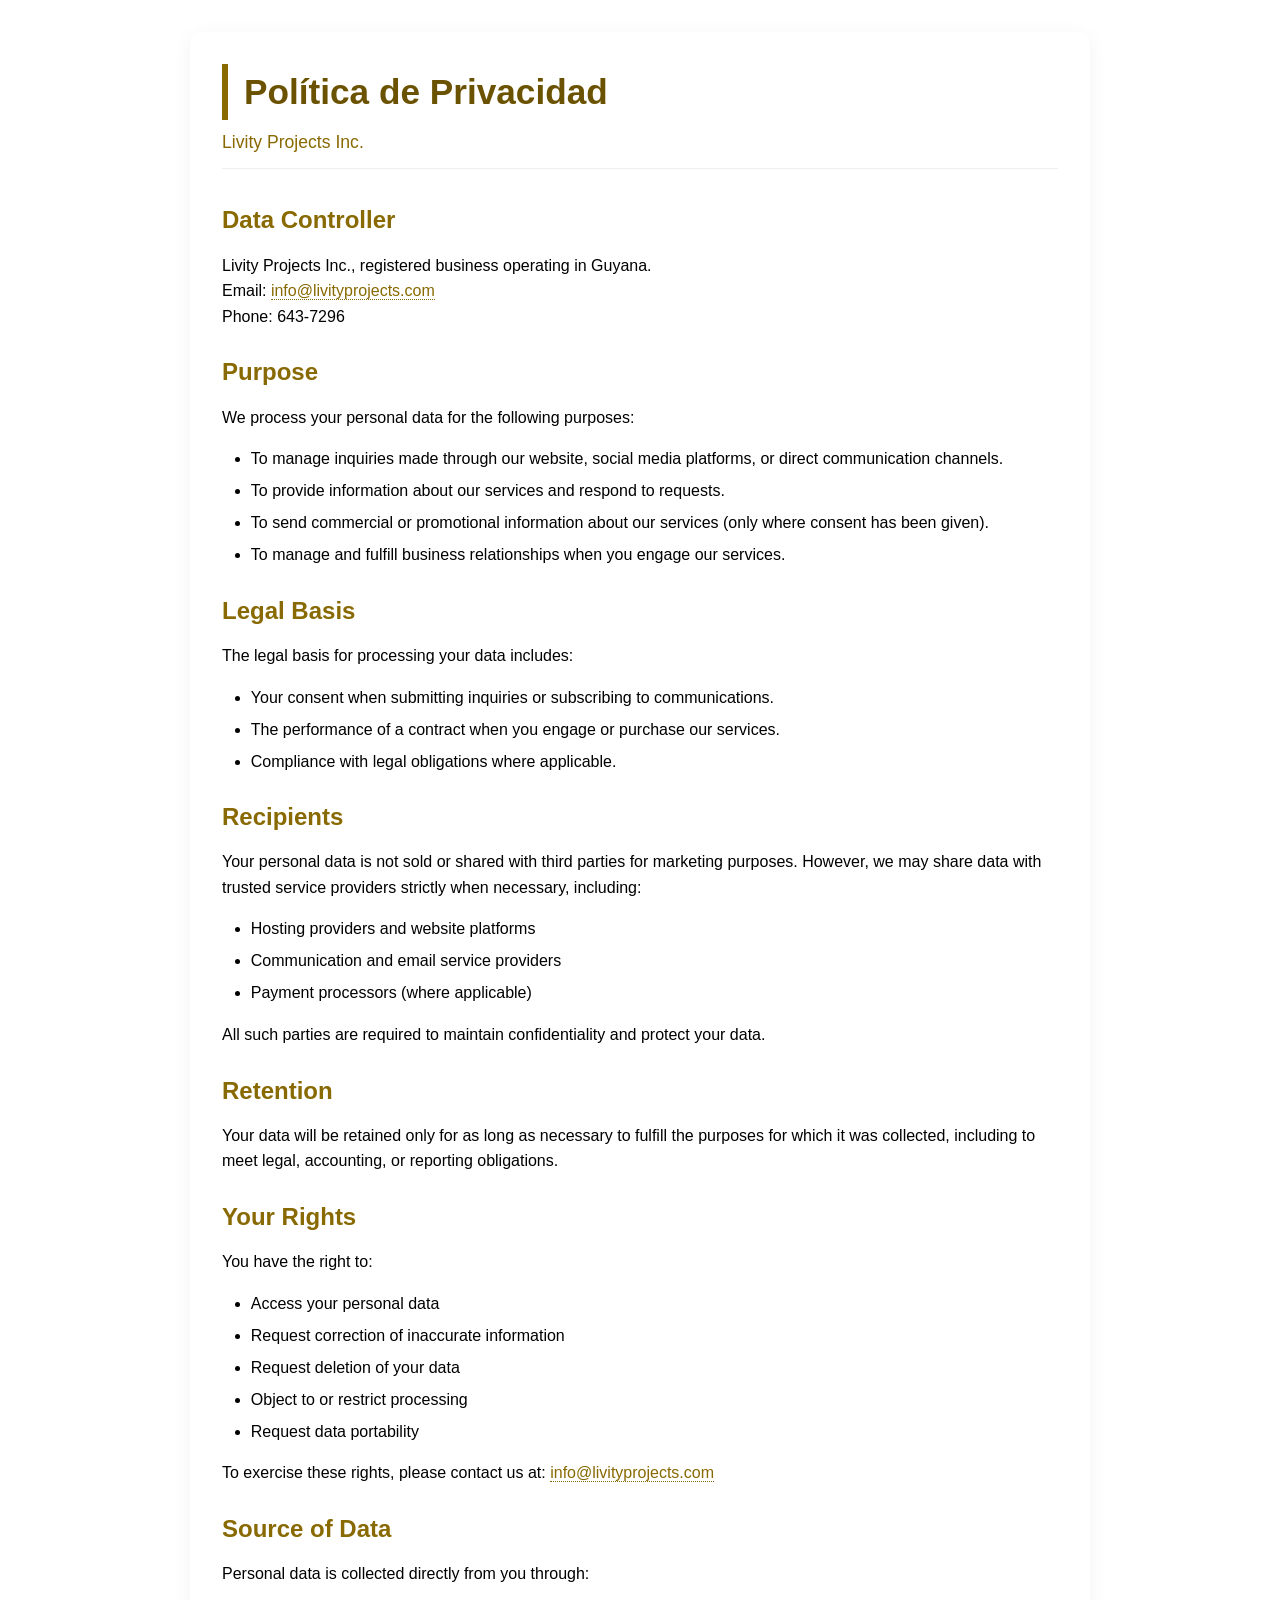
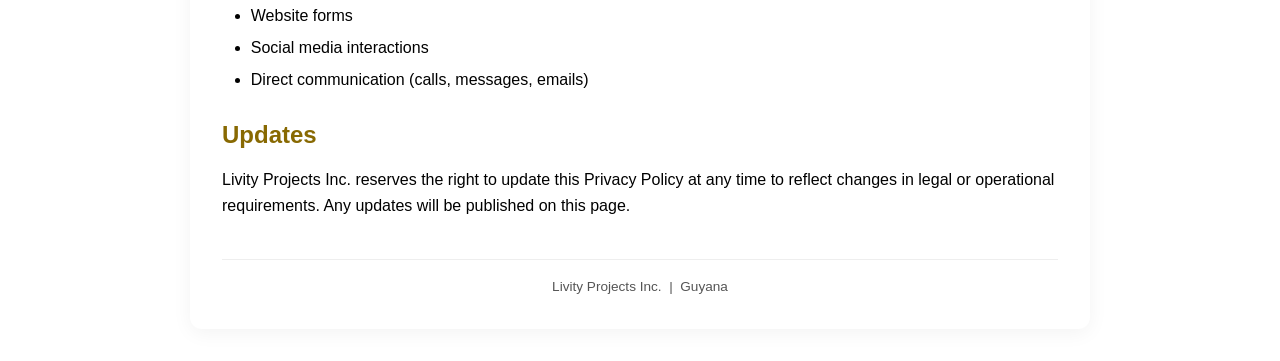
<file: privacyPolicy.html>
<!DOCTYPE html>
<html lang="es">
<head>
    <meta charset="UTF-8">
    <meta name="viewport" content="width=device-width, initial-scale=1.0">
    <title>Política de Privacidad | Livity Projects Inc.</title>
    <style>
        * {
            margin: 0;
            padding: 0;
            box-sizing: border-box;
        }

        body {
            background-color: #ffffff;
            font-family: 'Segoe UI', Tahoma, Geneva, Verdana, sans-serif;
            color: #000000;
            line-height: 1.6;
            padding: 2rem 1rem;
        }

        .container {
            max-width: 900px;
            margin: 0 auto;
            background: #ffffff;
            border-radius: 12px;
            box-shadow: 0 4px 20px rgba(0,0,0,0.05);
            padding: 2rem;
        }

        h1 {
            font-size: 2.2rem;
            color: #6b5201;
            border-left: 6px solid #886902;
            padding-left: 1rem;
            margin-bottom: 0.5rem;
        }

        .subhead {
            font-size: 1.1rem;
            color: #886902;
            margin-bottom: 2rem;
            border-bottom: 1px solid #eee;
            padding-bottom: 0.75rem;
        }

        h2 {
            font-size: 1.5rem;
            color: #886902;
            margin: 1.5rem 0 0.8rem 0;
            font-weight: 600;
        }

        h3 {
            font-size: 1.2rem;
            color: #6b5201;
            margin: 1.2rem 0 0.5rem 0;
        }

        p {
            margin-bottom: 1rem;
        }

        ul, ol {
            margin: 0.8rem 0 1rem 1.8rem;
        }

        li {
            margin-bottom: 0.4rem;
        }

        a {
            color: #886902;
            text-decoration: none;
            border-bottom: 1px dotted #886902;
        }

        a:hover {
            color: #6b5201;
            border-bottom: 1px solid #6b5201;
        }

        .footer-note {
            margin-top: 2.5rem;
            padding-top: 1rem;
            font-size: 0.85rem;
            text-align: center;
            border-top: 1px solid #eee;
            color: #555;
        }

        @media (max-width: 600px) {
            .container {
                padding: 1.5rem;
            }
            h1 {
                font-size: 1.8rem;
            }
            h2 {
                font-size: 1.3rem;
            }
        }
    </style>
</head>
<body>
<div class="container">
    <h1>Política de Privacidad</h1>
    <div class="subhead">Livity Projects Inc.</div>

    <h2>Data Controller</h2>
    <p>Livity Projects Inc., registered business operating in Guyana.<br>
    Email: <a href="mailto:info@livityprojects.com">info@livityprojects.com</a><br>
    Phone: 643-7296</p>

    <h2>Purpose</h2>
    <p>We process your personal data for the following purposes:</p>
    <ul>
        <li>To manage inquiries made through our website, social media platforms, or direct communication channels.</li>
        <li>To provide information about our services and respond to requests.</li>
        <li>To send commercial or promotional information about our services (only where consent has been given).</li>
        <li>To manage and fulfill business relationships when you engage our services.</li>
    </ul>

    <h2>Legal Basis</h2>
    <p>The legal basis for processing your data includes:</p>
    <ul>
        <li>Your consent when submitting inquiries or subscribing to communications.</li>
        <li>The performance of a contract when you engage or purchase our services.</li>
        <li>Compliance with legal obligations where applicable.</li>
    </ul>

    <h2>Recipients</h2>
    <p>Your personal data is not sold or shared with third parties for marketing purposes. However, we may share data with trusted service providers strictly when necessary, including:</p>
    <ul>
        <li>Hosting providers and website platforms</li>
        <li>Communication and email service providers</li>
        <li>Payment processors (where applicable)</li>
    </ul>
    <p>All such parties are required to maintain confidentiality and protect your data.</p>

    <h2>Retention</h2>
    <p>Your data will be retained only for as long as necessary to fulfill the purposes for which it was collected, including to meet legal, accounting, or reporting obligations.</p>

    <h2>Your Rights</h2>
    <p>You have the right to:</p>
    <ul>
        <li>Access your personal data</li>
        <li>Request correction of inaccurate information</li>
        <li>Request deletion of your data</li>
        <li>Object to or restrict processing</li>
        <li>Request data portability</li>
    </ul>
    <p>To exercise these rights, please contact us at: <a href="mailto:info@livityprojects.com">info@livityprojects.com</a></p>

    <h2>Source of Data</h2>
    <p>Personal data is collected directly from you through:</p>
    <ul>
        <li>Website forms</li>
        <li>Social media interactions</li>
        <li>Direct communication (calls, messages, emails)</li>
    </ul>

    <h2>Updates</h2>
    <p>Livity Projects Inc. reserves the right to update this Privacy Policy at any time to reflect changes in legal or operational requirements. Any updates will be published on this page.</p>

    <div class="footer-note">
        Livity Projects Inc. &nbsp;|&nbsp; Guyana
    </div>
</div>
</body>
</html>
</file>
